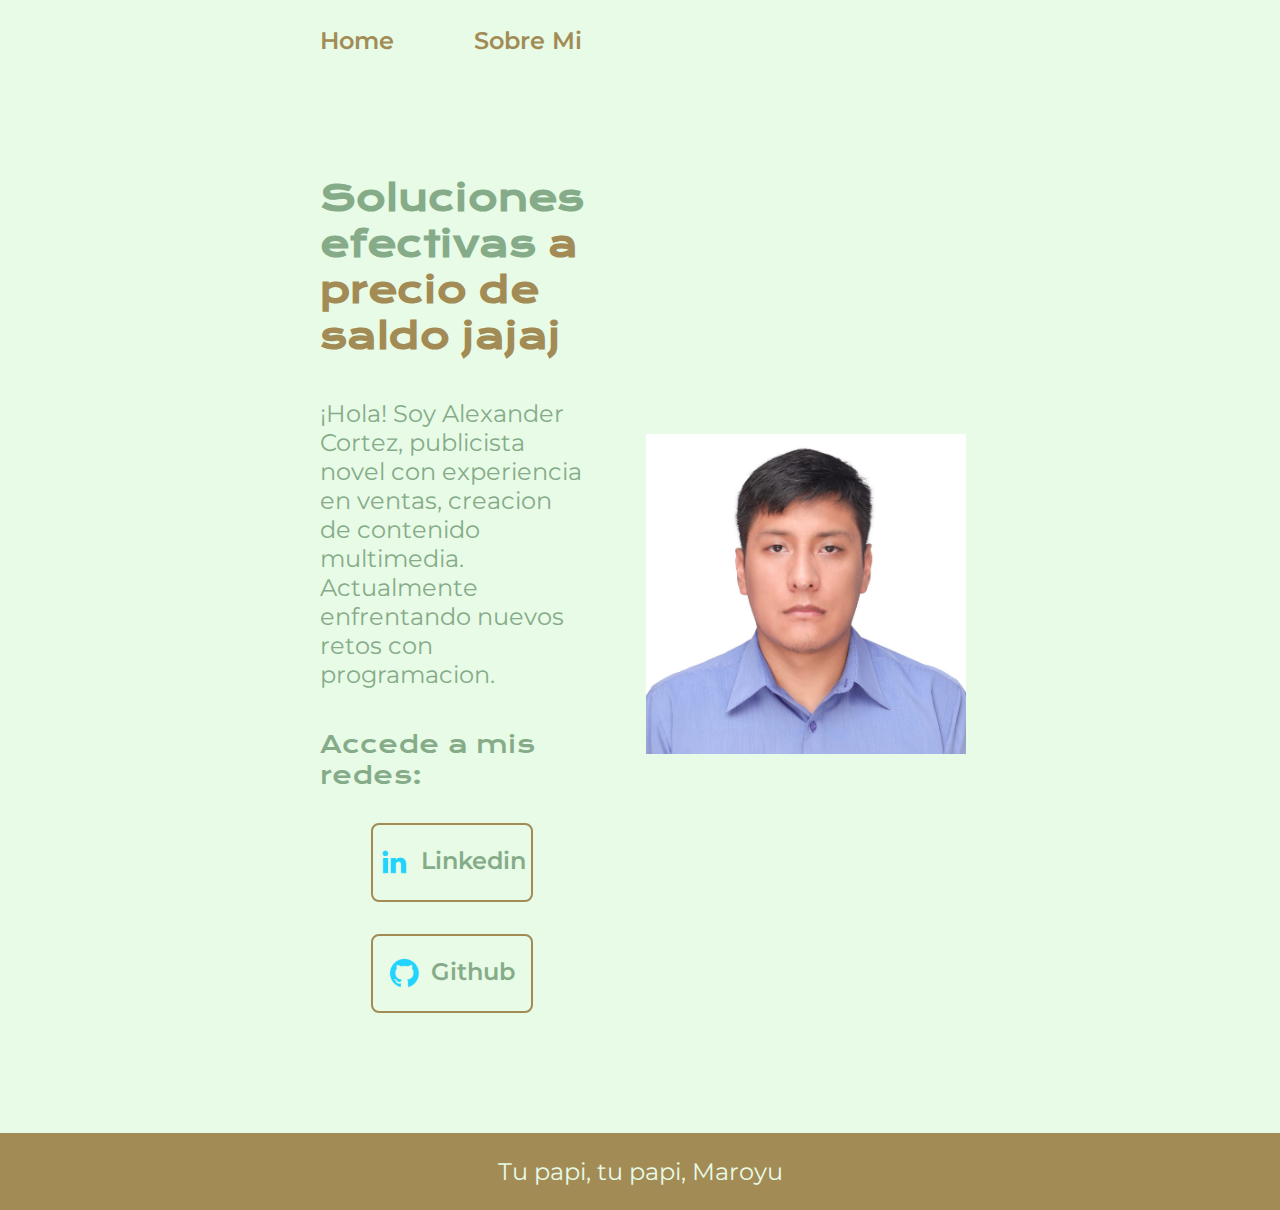
<file: index.html>
<!DOCTYPE html>
<html lang="es-mx">
<head>
    <meta charset="UTF-8"> 
    <meta http-equiv="X-UA-Compatible" content="IE=edge">
    <meta name="viewport" content="width=device-width, initial-scale=1.0">
    <title>Portafolio</title>
    <link rel="stylesheet" href="./styles/style.css">
</head>
<body>
    <header class="header">
        <nav class="header__nav">
            <a class="header__nav__link" href="index.html">Home</a>
            <a class="header__nav__link" href="about.html">Sobre Mi</a>
        </nav>
    </header>
    <main class="presentacion">
        <section class="presentacion__contenido">
            <h1 class="presentacion__contenido__titulo">Soluciones efectivas 
            <strong class="destaque">a precio de saldo jajaj</strong></h1>
                <p class="presentacion__contenido__parrafo">
                ¡Hola! Soy Alexander Cortez, publicista novel con experiencia en ventas, creacion de contenido multimedia.
                Actualmente enfrentando nuevos retos con programacion.
            
                </p>
        <div class="presentacion__enlaces">
        <h2 class="presentacion__enlaces__titulo">Accede a mis redes:</h2>
        <a class="presentacion__enlaces__link" href="https://www.linkedin.com/in/alexander-cortez-0451782a2/">
             <img src="./assets/linkedin.png" alt="linkedin icono">Linkedin</a>
        <a class="presentacion__enlaces__link" href="https://github.com/choquevolqueta">
            <img src="./assets/github.png" alt="github icono">Github</a>
        </div>
            </section>
        <img class="presentacion__imagen" src="./assets/foto.jpg" alt="Imagen de Ana Garcia trabajando">
    </main>
    <footer class="footer">
        Tu papi, tu papi, Maroyu
    </footer>
</body>
</html>
</file>
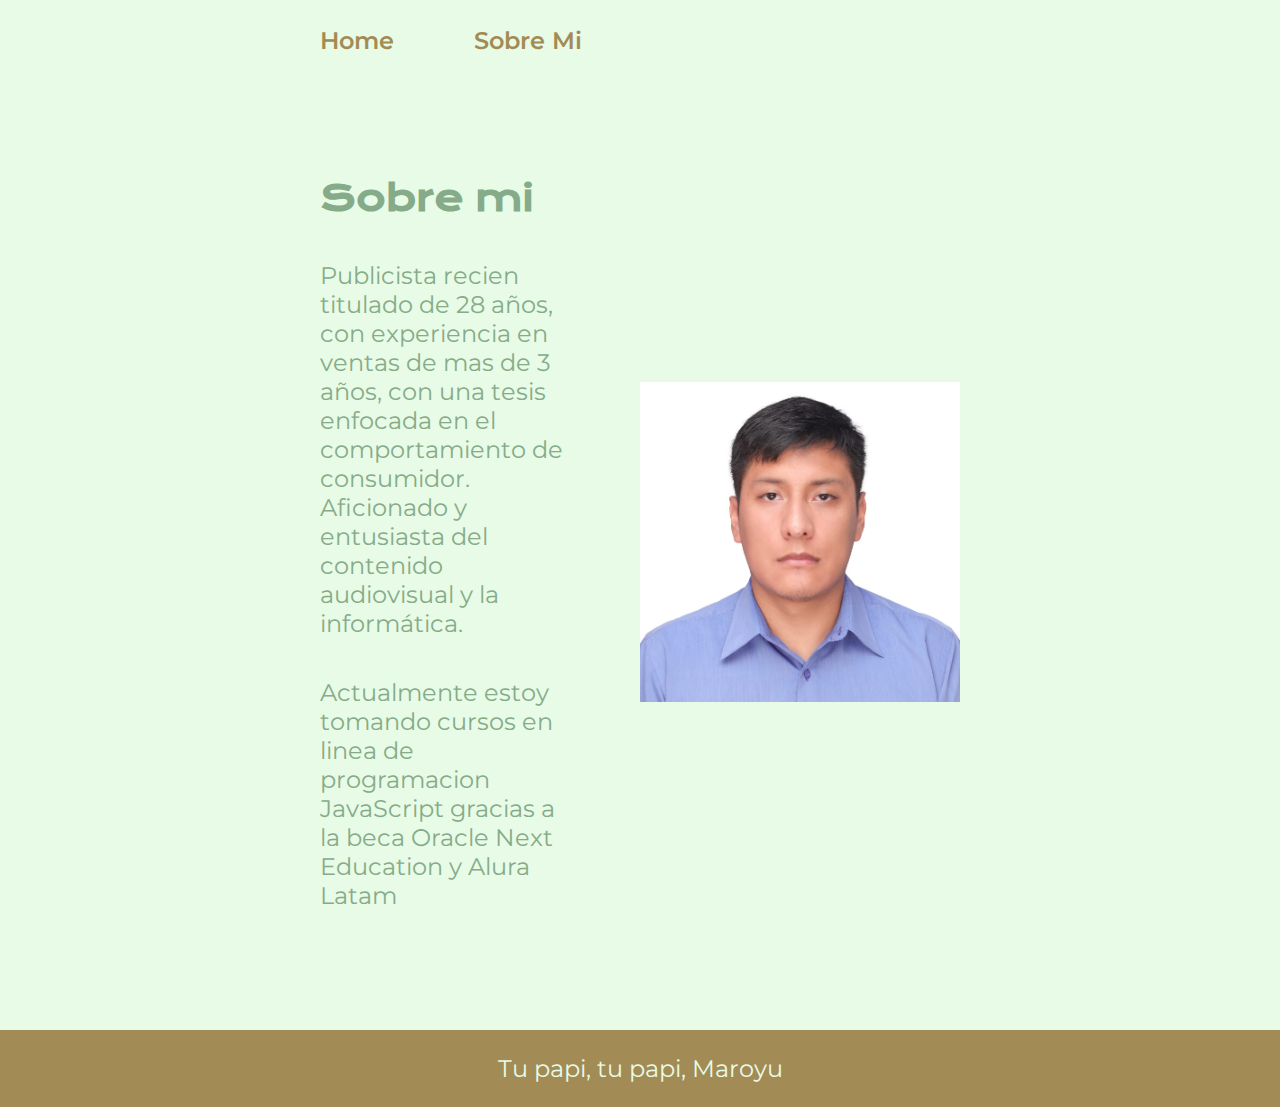
<file: about.html>
<!DOCTYPE html>
<html lang="es-mx">
<head>
    <meta charset="UTF-8">
    <meta name="viewport" content="width=device-width, initial-scale=1.0">
    <title>Sobre mi</title>
    <link rel="stylesheet" href="./styles/style.css">
</head>
<body>
    <header class="header">
        <nav class="header__nav">
            <a class="header__nav__link" href="index.html">Home</a>
            <a class="header__nav__link" href="about.html">Sobre Mi</a>
        </nav>
    </header>
    <main class="presentacion">
        <section class="presentacion__contenido">
            <h1 class="presentacion__contenido__titulo">Sobre mi</h1>
                <p class="presentacion__contenido__parrafo">Publicista recien titulado de 28 años, con experiencia
                    en ventas de mas de 3 años, con una tesis enfocada en el comportamiento de consumidor.
                    Aficionado y entusiasta del contenido audiovisual y la informática.
                     </p>
                <p class="presentacion__contenido__parrafo">Actualmente estoy tomando cursos en linea de programacion JavaScript gracias a la beca Oracle Next Education
                    y Alura Latam</p>
        </section>
        <img class="presentacion__imagen" src="./assets/foto.jpg" alt="Imagen de mi trabajando">
    </main>
    <footer class="footer">
        Tu papi, tu papi, Maroyu
    </footer>
</body>
</html>
</file>
<file: styles/style.css>
@import url('https://fonts.googleapis.com/css2?family=Krona+One&family=Montserrat&display=swap');

:root{
    --color-primario: #E7FBE6;
    --color-secundario: #86AB89;
    --color-terciario: #A28B55;
    --color-hover: #CBE2B5;

    --fuente-montserrat: "Montserrat", sans-serif;
    --fuente-krona: "Krona One", sans-serif;
}

* {
    padding: 0;
    margin: 0;
}
.header {
    padding: 2% 0% 0% 25%;
}
.header__nav {
    display: flex;
    gap: 80px;
}
.header__nav__link {
    font-family: var(--fuente-montserrat);
    font-size: 1.5rem;
    font-weight: 600;
    color: var(--color-terciario);
    text-decoration: none;
}
body {
    box-sizing: border-box;
    background-color: var(--color-primario);
    color: var(--color-secundario);
    
}

.presentacion {
    padding: 9.4% 25%;
    display:flex;
    align-items: center;
    justify-content: space-between;
    gap: 62px;
    
}
.destaque {
    color: var(--color-terciario);
}
.presentacion__contenido {
    width: 50%;
    display: flex;
    flex-direction: column;
    gap: 40px;
    
}
.presentacion__contenido__titulo {
    font-family: var(--fuente-krona);
    font-size: 2.25rem;
}
.presentacion__contenido__parrafo {
    font-family: var(--fuente-montserrat);
    font-size: 1.5rem;
}
.presentacion__enlaces {
    display: flex;
    justify-content: space-between;
    flex-direction: column;
    align-items: center;
    gap: 32px;

.presentacion__enlaces__titulo{
    font-family: var(--fuente-krona);
    font-size: 1.5rem;
    font-weight: 400;
}
}
.presentacion__enlaces__link {
    width: 60%;
    text-align: center;
    padding: 21.5px 0;
    border-radius: 8px;
    font-family: var(--fuente-montserrat);
    font-size: 1.5rem;
    font-weight: 600;
    text-decoration: none;
    color: var(--color-secundario);
    border: 2px solid var(--color-terciario);
    display: flex;
    justify-content: center;
    gap: 10px;
}
.presentacion__enlaces__link:hover {
    background-color: var(--color-hover);
}
.presentacion__imagen {
    width: 50%;
}
.footer {
    background-color: var(--color-terciario);
    padding: 24px;
    color: var(--color-primario);
    text-align: center;
    font-family: var(--fuente-montserrat);
    font-size: 1.5rem;
    font-weight: 400;
}

@media (max-width: 1200px ) {
    .header {
        padding: 10%;
    }
    .header__nav {
        justify-content: center;
    }
    .presentacion {
        flex-direction: column-reverse;
        padding: 5%;
    }
    .presentacion__contenido {
        width: auto;
    }
}
</file>
